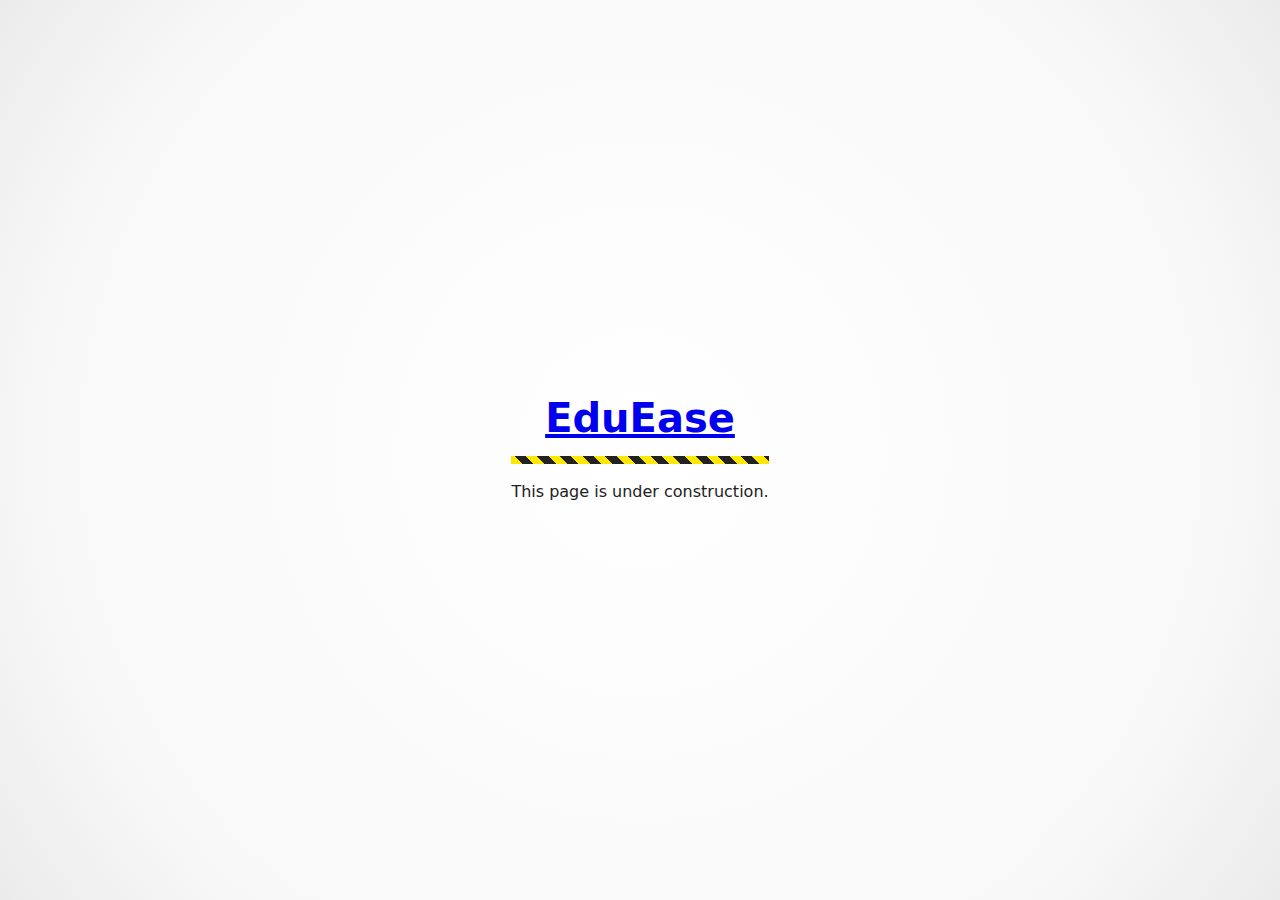
<file: about.html>
<!doctype html>
<html lang="en">
  <head>
    <meta charset="utf-8">
    <meta name="viewport" content="width=device-width, initial-scale=1">
    <title>EduEase | Page Under Construction</title>
    <style>
      html, body {
        height: 100%;
      }
      body {
        background-color: #fff;
        background: radial-gradient(circle at center, #fff 0%, #f8f8f8 75%, #ebebeb 100%);
        color: #222;
        font-family: system-ui, -apple-system, "Segoe UI", Roboto, "Helvetica Neue", Arial, "Noto Sans", "Liberation Sans", sans-serif;
        font-size: 1rem;
        line-height: 1.5;
        margin: 0;
        display: flex;
        justify-content: center;
        align-items: center;
      }
      main {
        padding: 1rem;
        text-align: center;
      }
      h1 {
        font-size: 2.5rem;
        line-height: 1.1;
        margin: 0;
      }
      @media screen and (max-width: 480px) {
        h1 {
          font-size: 1.5rem;
        }
      }
      h1::after {
        content: "";
        background-color: #ffe800;
        background: repeating-linear-gradient(45deg, #ffe800, #ffe800 0.5rem, #222 0.5rem, #222 1.0rem);
        display: block;
        height: 0.5rem;
        margin-top: 1rem;
      }
      img {
        max-width: 100%;
        height: auto;
      }
      p {
        margin: 1rem 0 0 0;
      }
    </style>
  </head>
  <body>
    <main>
      <a href="./index.html"><h1>EduEase</h1></a>
      <p>This page is under construction.</p>
    </main>
  </body>
</html>
</file>
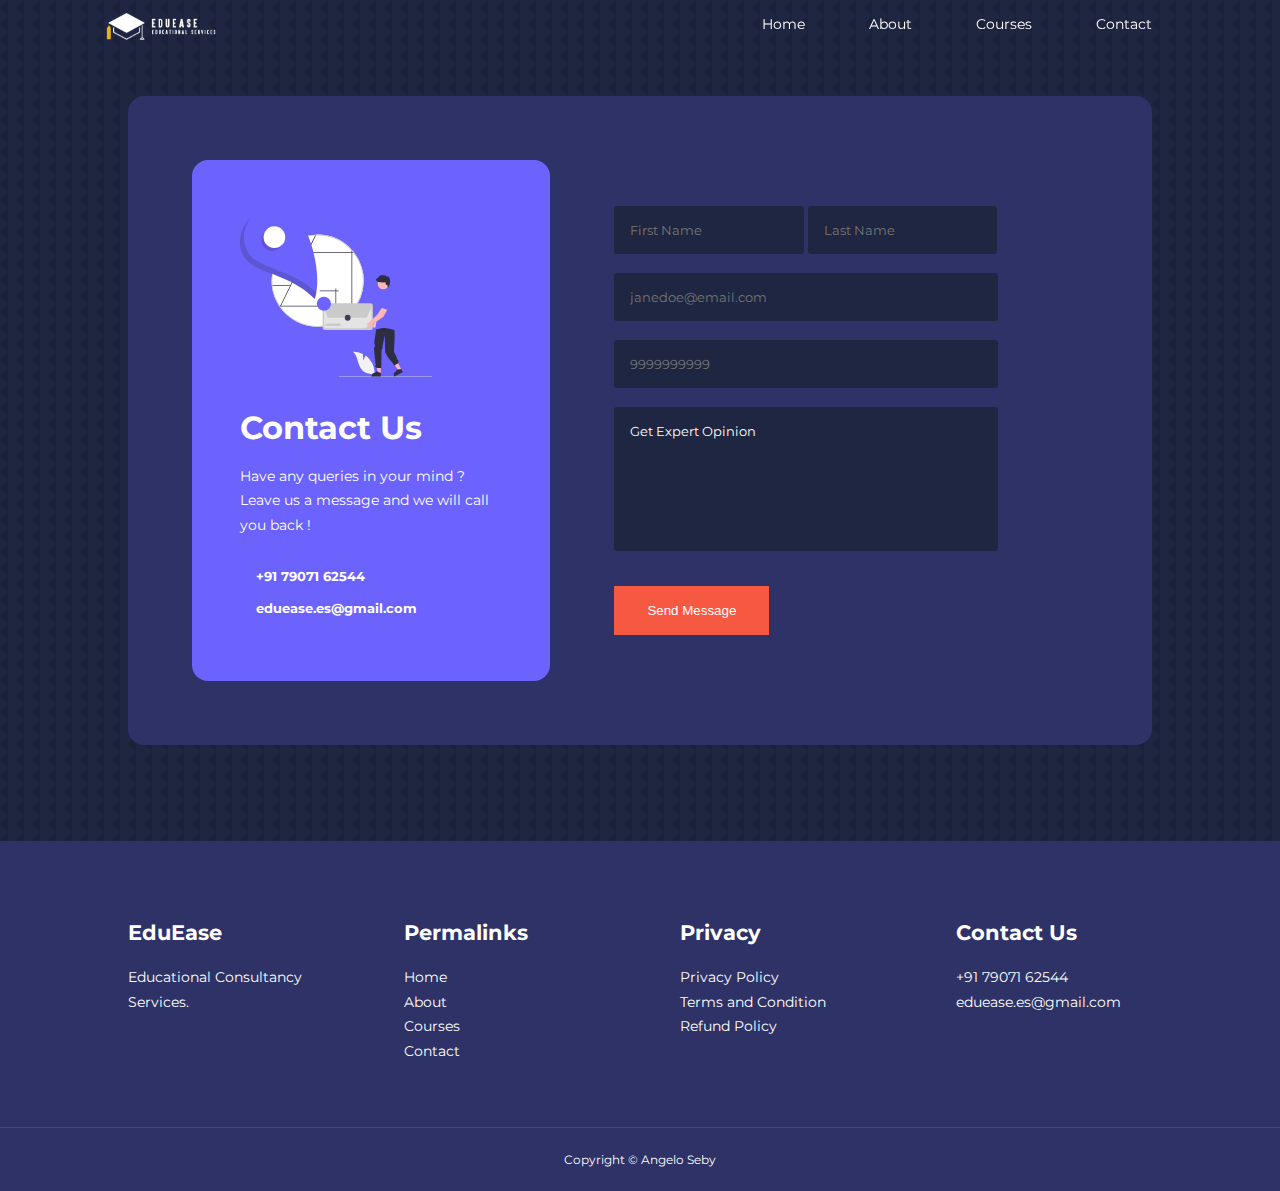
<file: contact.html>
<!DOCTYPE html>
<html lang="en">
<head>
    <meta charset="UTF-8">
    <meta http-equiv="X-UA-Compatible" content="IE=edge">
    <meta name="viewport" content="width=device-width, initial-scale=1.0">
    <title>EduEase | Contact</title>
    <!--ICONSCOUT CDN -->
    <link rel="stylesheet" href="https://unicons.iconscout.com/release/v4.0.8/css/line.css">
    
    <!-- GOOGLE FONTS (MONTSERRAT) -->
    <link rel="preconnect" href="https://fonts.googleapis.com">
    <link rel="preconnect" href="https://fonts.gstatic.com" crossorigin>
    <link href="https://fonts.googleapis.com/css2?family=Montserrat:wght@300;400;500;600;700;800;900&display=swap" rel="stylesheet">
    
    <!-- SWIPER JS -->
    <link rel="stylesheet" href="https://cdn.jsdelivr.net/npm/swiper@9/swiper-bundle.min.css"/>



    <link rel="stylesheet" href="./css/style.css">
    <link rel="stylesheet" href="./css/contact.css">

    <style>
        body{
            background-image: url('./images/bg-texture.png');
        }
    </style>

</head>
<body>
    <nav>
        <div class="container nav__container">
            <a href="index.html"><img src="./images/anujith-without-sub white.png" class="nav__container-logo"></a>
            <ul class="nav__menu">
                <li><a href="index.html">Home</a></li>
                <li><a href="about.html">About</a></li>
                <li><a href="courses.html">Courses</a></li>
                <li><a href="contact.html">Contact</a></li>
            </ul>
            <button id="open-menu-btn"><i class="uil uil-bars"></i></button>
            <button id="close-menu-btn"><i class="uil uil-multiply"></i></i></button>
            
        </div>  
    </nav>
    <!-- ============== END OF NAV BAR ============== -->


    <section class="contact">
        <div class="container contact__container">
            <aside class="contact__aside">
                <div class="aside__image">
                    <img src="./images/contact.svg" alt="Contact Aside Image">
                </div>
                <h2>Contact Us</h2>
                <p>
                    Have any queries in your mind ?<br>
                    Leave us a message and we will call you back !
                </p>
                <ul class="contact__details">
                    <li>
                        <i class="uil uil-phone"></i>
                        <h5>+91 79071 62544</h5>
                    </li>
                    <li>
                        <i class="uil uil-envelope"></i>
                        <h5>eduease.es@gmail.com</h5>
                    </li>
                </ul>
            </aside>


            <form class="contact__form" name="enquiry" method="post" action="https://formsubmit.co/eduease.cs@gmail.com">
                <div class="from__name">
                    <input type="text" name="firstName" placeholder="First Name" required>
                    <input type="text" name="lastName" placeholder="Last Name" required>
                </div>
                <input type="email" name="emailAddress" placeholder="janedoe@email.com" required>
                <input type="tel" name="mobileNumber" placeholder="9999999999" required>
                <textarea name="message"  rows="7" placeholder="Message" required class="form__message" id="formtextarea" >Get Expert Opinion</textarea>
                <button type="submit" class="btn btn-primary">Send Message</button>
            </form>

        </div>

    </section>






    <footer>
        <div class="container footer__container">
            <div class="footer__1">
                <a href="index.html" class = 'footer__logo'><h4>EduEase</h4></a>
                <p>
                    Educational Consultancy Services.
                </p>
            </div>

            <div class="footer__2">
                <h4>Permalinks</h4>
                <ul class="permalinks">
                    <li><a href="index.html">Home</a></li>
                    <li><a href="about.html">About</a></li>
                    <li><a href="courses.html">Courses</a></li>
                    <li><a href="contact.html">Contact</a></li>
                </ul>
            </div>

            <div class="footer__2">
                <h4>Privacy </h4>
                <ul class="privacy">
                    <li><a href="#">Privacy Policy</a></li>
                    <li><a href="#">Terms and Condition</a></li>
                    <li><a href="#">Refund Policy</a></li>
                </ul>
            </div>

            <div class="footer__4">
                <h4>Contact Us</h4>
                <div>
                    <p>+91 79071 62544</p>
                    <p>eduease.es@gmail.com</p>
                </div>
            </div>
        </div>
        <div class="footer__copyright">
            <small>Copyright &copy; Angelo Seby</small>
        </div>
    </footer>

    <!-- ================ END OF FOOTER =================-->


    <script src="./main.js"></script>    <!-- OUR CUSTOM JS SCRIPT -->
    <script>
        $(document).ready(function () {
          $("#formtextarea").on("input", function () {
            this.style.height = "auto";
            this.style.height = this.scrollHeight + 10 + "px";
          });
        });
    </script>
    


</body>
</html>
</file>
<file: css/style.css>
*{
    margin: 0;
    padding: 0;
    border: 0;
    outline: 0;
    text-decoration: none;
    list-style: none;
    box-sizing: border-box;
}

:root{
    --color-primary:#6c63ff;
    --color-success:#00bf8e;
    --color-warning:#f7c94b;
    --color-danger:#f75842;
    --color-danger-varient:rgba(247,88,66,0.4);
    --color-white:#ffffff;
    --color-light:rgba(255,255,255,0.7);
    --color-black:#000000;
    --color-bg:#1f2641;
    --color-bg1:#2e3267;
    --color-bg2:#424890;

    --container-width-lg:80%;
    --container-width-md:90%;
    --container-width-sm:94%;

    --transition:all 400ms ease;
}

body{
    font-family: 'Montserrat', sans-serif;
    line-height: 1.7;
    color: var(--color-white);
    background: var(--color-bg);
}

.container{
    width: var(--container-width-lg);
    margin: 0 auto;
}

section{
    padding: 6rem 0;
}

section h2{
    text-align: center;
    margin-bottom: 4rem;
}

h1,
h2,
h3,
h4,
h5{
    line-height: 1.2;
}

h1{
    font-size: 2.4rem;
}

h2{
    font-size: 2rem;
}

h3{
    font-size: 1.6rem;
}

h4{
    font-size: 1.3rem;
}

a{
    color: var(--color-white);

}

img{
    width: 100%;
    display: block;
    object-fit: cover;
}


.btn{
    display: inline-block;
    background: var(--color-white);
    color: var(--color-black);
    padding: 1rem 2rem;
    border: 1px solid transparent;
    font-weight: 500;
    transition: var(--transition);
}

.btn:hover{
    background: transparent;
    color: var(--color-white);
    border-color:var(--color-white)
}

.btn-primary{
    background: var(--color-danger);
    color: var(--color-white);
}

/* ==================== NAVBAR STYLING ============== */

nav{
    background: transparent;
    width: 100vw;
    height: 3rem;
    position: fixed;
    top:0;
    z-index: 11;    
    transition: var(--transition);
}

/* change navbar style on scroll */
.window-scroll{
    background: var(--color-primary);
    box-shadow: 0 1rem 2rem rgba(0,0,0,0.2);
}

.nav__container{
    height: 3rem;
    display: flex;
    justify-content: space-between;
    align-items: center;
}

.nav__container-logo{
    max-width: 25%;  
    height: auto;  
    margin-top: 0.5rem;
    margin-left: -3rem;
}


nav button{
    display: none;
}

.nav__menu{
    display: flex;
    align-items: center;
    gap: 4rem;
}

.nav__menu a{
    font-size: 0.9rem;
    transition: var(--transition);
}

.nav__menu a:hover{
    color: var(--color-bg2);
}


/* =================== HEADER ==================== */

header{
    position: relative;
    top: 5rem; /* 5rem is the nav bar height, so we are pushing the header that much down */
    overflow: hidden;
    height: 70vh;
    margin-bottom: 5rem;
}

.header__container{
    display: grid;
    grid-template-columns: 1fr 1fr;
    align-items: center;
    gap: 5rem;
    height: 100%;
}

.header__left p{
    margin: 1rem 0 2.4rem;
}

/* =================== CATEGORIES ==================== */

.categories{
    background: var(--color-bg1);
    height: 32rem;
}

.categories__container {
    display: grid;
    grid-template-columns: 40% 60%;
}

.categories__left{
    margin-right: 4rem;
}

.categories__left p{
    margin: 1rem 0 3rem;
}

.categories__right{
    display: grid;
    grid-template-columns: repeat(3,1fr);
    gap: 1.2rem;
}

.category{
    background: var(--color-bg2);
    padding: 2rem;
    border-radius: 2rem;
    transition: var(--transition);
}

.category:hover{
    box-shadow: 0 3rem 3rem rgba(0,0,0,0.3);
    z-index: 1;
}

.category:nth-child(2) .category__icon{
    background: var(--color-danger);
}

.category:nth-child(3) .category__icon{
    background: var(--color-success);
}

.category:nth-child(4) .category__icon{
    background: var(--color-warning);
}

.category:nth-child(5) .category__icon{
    background: var(--color-success);
}


.category__icon{
    background: var(--color-primary);
    padding: 0.7rem;
    border-radius: 0.9rem;
}

.category h5{
    margin: 2rem 0 1rem;
}

.category p{
    font-size: 0.85rem;
}

/* =================== POPULAR COURSES ==================== */

.courses{
    margin-top: 10rem;
}

.courses__container{
    display: grid;
    grid-template-columns: repeat(3,1fr);
    gap: 2rem;
}

.course{
    background: var(--color-bg1);
    text-align: center;
    border:1px solid transparent;
    transition: var(--transition);
}

.course:hover{
    background: transparent;
    border-color: var(--color-primary);
}

.course__info{
    padding:0rem;
    justify-content: space-around;
}

.course__info p{
    margin:1.2rem 0 2rem;
    font-size: 0.9rem;
}

.course__info h4{
    color: var(--color-warning);
}

/*-- ================ FAQS =================*/

.faqs{
    background: var(--color-bg1);
    box-shadow: inset 0 0 3rem rgba(0,0,0,0.5);
}

.faqs__container{
    display: grid;
    grid-template-columns: 1fr 1fr;
    gap: 1rem;
}

.faq{
    padding: 2rem;
    display: flex;
    align-items: center;
    gap: 1.4rem;
    height: fit-content;
    background: var(--color-primary);
    
}

.faq h4{
    font-size: 1rem;
    line-height: 2.2;
}

.faq__icon{
    align-self: flex-start;
    font-size: 1.2rem;
}

.faq p{
    margin-top: 0.8rem;
    display: none;
}

.faq.open p{
    display: block;
}


/*-- ================ FAQS =================*/

.testimonials__container{
    overflow-x: hidden;
    position: relative;
    margin-bottom: 5rem;
}

.testimonial{
    padding-top: 2rem;
}

.avatar{
    width: 6rem;
    height: 6rem;
    border-radius: 50%;
    overflow: hidden;
    margin: 0 auto 1rem;
    border: 1rem solid var(--color-bg1);
}

.testimonial__info{
    text-align: center;
}

.testimonial__body{
    background: var(--color-primary);
    padding: 2rem;
    margin-top: 3rem;
    position: relative;
    text-align: center;
}

.testimonial__body::before{
    content: "";
    display: block;
    background: linear-gradient(
                    135deg,transparent,
                    var(--color-primary),
                    var(--color-primary),
                    var(--color-primary)
                );
    width: 3rem;
    height: 3rem;
    position: absolute;
    left: 45%;
    top: -1.5rem;
    transform: rotate(45deg);
}

/*-- ================ FOOTER =================*/

footer{
    background: var(--color-bg1);
    padding-top: 5rem;
    font-size: 0.9rem;
}

.footer__container{
    display: grid;
    grid-template-columns: repeat(4,1fr);
    gap: 5rem;
}

.footer__container > div h4{
    margin-bottom: 1.2rem;
}

.footer__1 p{
    margin: 0 0 2rem;
}

.footer ul li{
    margin-bottom: 0.7rem;
}

footer ul li a:hover{
    text-decoration: underline;
}

.footer__copyright{
    text-align: center;
    margin-top: 4rem;
    padding: 1.2rem;
    border-top:1px solid var(--color-bg2);
}

/* ======================== MEDIA QUERIES - TABLETS */

@media screen and (max-width:1024px) {
    .container{
        width: var(--container-width-md) ;
    }

    h1{
        font-size: 2.2rem;
    }

    h2{
        font-size: 1.7rem;
    }

    h3{
        font-size: 1.4rem;
    }

    h4{
        font-size: 1.2;
    }

    /* ================NAVBAR */

    nav button{
        display: inline-block;
        background: transparent;
        font-size: 1.8rem;
        color: var(--color-white);
        cursor:pointer;
    }

    nav button#close-menu-btn{
        display: none;
    }

    .uil-bars{
        margin-right: 1.5rem;
    }

    .uil-multiply{
        margin-right: 1.5rem;
    }

    .nav__menu{
        position:fixed;
        top: 5rem;
        right: 5%;
        height: fit-content;
        width: 10rem;
        flex-direction: column;
        gap: 0;
        display: none;
    }

    .nav__menu li{
        width: 100%;
        height: 3rem;
        animation: animateNavItems 400ms linear forwards;
        transform-origin: top right;
    }

    .nav__menu li:nth-child(2){
        animation-delay: 200ms;
    }

    .nav__menu li:nth-child(3){
        animation-delay: 400ms;
    }

    .nav__menu li:nth-child(4){
        animation-delay: 600ms;
    }

    @keyframes animateNavItems {
        0%{
            transform: rotateZ(-90deg) rotateX(90deg) scale(0.1);
            opacity: 0;
        }100%{
            transform: rotateZ(0deg) rotateX(0) scale(1);
            opacity: 1;
        }
        
    }

    .nav__menu li a{
        background: var(--color-primary);
        box-shadow: -4rem 6rem 10rem rgba(0,0,0,0.6);
        height: 100%;
        width:100%;
        display: grid;
        place-items: center;    
    }

    .nav__menu li a:hover{
        background: var(--color-bg2);
        color: var(--color-white);
    }

    .nav__container-logo{
        max-width: 30%;  
        height: auto;  
        margin-top: 0.4rem;
        margin-left: -1.5rem;
    }

    /* ================HEADER */
    header{
        height: fit-content;
        margin-bottom: 4rem;
        top: 7rem;
    }

    .header__container{
        gap: 0;
        padding-bottom: 3rem;
        grid-template-columns: 1fr;
    }

    .header__left h1{
        font-size: 2rem;
    }

    /* ================CATEGORIES */

    .categories{
        height: auto;
    }

    .categories__container{
        grid-template-columns: 1fr;
        gap: 3rem;
    }

    .categories__left{
        margin-right: 0;
    }

    /* =========POPULAR COURSES */

    .courses{
        margin-top: 0;
    }

    .courses__container{
        grid-template-columns: 1fr 1fr;
    }

    /* =========FAQS */

    .faqs__container{
        grid-template-columns: 1fr;
    }

    .faq{
        padding: 1.5rem;
    }

    /* =========FOOTER */
    .footer__container{
        grid-template-columns: 1fr 1fr;
    }

}

/* ======================== MEDIA QUERIES - PHONES */

@media screen and (max-width:640px) {
    .container{
        width: var(--container-width-sm);
    }

    /* ======================== NAV BAR */
    .nav__menu{
        right: 3%;
    }

    .nav__container-logo{
        max-width: 50%;  
        height: auto;  
        margin-top: 0.4rem;
        margin-left: 0;
    }

    header{
        height: fit-content;
    }

    .header__container{
        grid-template-columns: 1fr;
        text-align: center;
    }

    .header__left p{
        margin-bottom: 2rem;
    }

    .header__right-image{
        padding: 2rem;
    }

    /* ======================== CATEGORIES */

    .categories{
        text-align: center;
    }

    .categories__right{
        grid-template-columns: 1fr 1fr;
        gap: 0.7rems;
    }

    .category{
        padding: 1rem;
        border-radius: 1.5rem;
    }

    .category__icon{
        margin-top: 4px;
        display: inline-block;
    }

    .category__icon{
        padding: 0.5rem 0.8rem;
        border-radius: 1rem;
    }

    /* ======================== POPULAR COURSES */
    .courses__container{
        grid-template-columns: 1fr;
    }

    .footer__container{
        grid-template-columns: 1fr;
        padding: 1rem;
        justify-content: center;
    }

    
}
</file>
<file: css/contact.css>
.contact__container{
    background: var(--color-bg1);
    padding: 4rem;
    display: grid;
    grid-template-columns: 40% 60%;
    gap: 4rem;
    height: 25rem auto;
    border-radius: 1rem;
}

.contact__aside{
    background: var(--color-primary);
    padding: 3rem;
    border-radius: 1rem;
    position: relative;
    bottom: 0rem;
}

.aside__image{
    width: 12rem;
    margin-bottom: 2rem;
}

.contact__aside h2{
    text-align: left;
    margin-bottom: 1rem;
}

.contact__aside p{
    font-size: 0.9rem;
    margin-bottom: 2rem;
}

.contact__details li{
    display: flex;
    gap: 1rem;
    align-items: center;
    margin-bottom: 1rem;
}


.contact__form{
    display: flex;
    flex-direction: column;
    gap: 1.2rem;
    margin-right: 4rem;
    align-self: center;

}

.form__name{
    display: flex;
    gap: 1.0rem;
}

.contact__form input[type='text']{
    width: 40%;
}

.contact__form input[type='email']{
    width: 81%;
}

.contact__form input[type='tel']{
    width: 81%;
}

input,textarea{
    width: 100%;
    padding: 1rem;
    background: var(--color-bg);
    color:var(--color-white);
    border-radius: 0.2rem;
    font-family: 'Montserrat', sans-serif;
}

.form__message{
    width: 81%;
    resize: none;
}



.contact__form .btn{
    width: max-content;
    margin-top: 1rem;
    cursor: pointer;
}

/* =========MEDIA QUERIS = TABLET ==========*/

@media screen and (max-width: 1024px){

    .contact__container{
        gap: 1.5rem;
        margin-top: 3rem;
        height: auto;
        padding: 1.5rem;
    }
    .contact__aside{
        width: auto;
        padding: 1.5rem;
        bottom: 0;
    }

    .contact__form{
        align-self: center;
        margin-right: 1rem;
    }

    .contact__form input[type='text']{
        width: 44.5%;
    }
    
    .contact__form input[type='email']{
        width: 90%;
    }

    .contact__form input[type='tel']{
        width: 90%;
    }

    .form__message{
        width: 90%;
        resize: none;
    }
}


/* =========MEDIA QUERIS = PHONES ==========*/

@media screen and (max-width:640px){
    
    .contact__container{
        grid-template-columns: 1fr;
        gap: 3rem;
        margin-top: 0;
        padding: 0;
        height: auto;
    }

    .contact__form{
        margin: 0 1.5rem 3rem;

    }

    .form__name{
        flex-direction: column;
    }

    .form__name input[type='text']{
        width: 100%;
    }

    .contact__form input[type='text']{
        width: 100%;
    }
    
    .contact__form input[type='email']{
        width: 100%;
    }

    .contact__form input[type='tel']{
        width: 100%;
    }

    .form__message{
        width: 100%;
        resize: none;
    }

}
</file>
